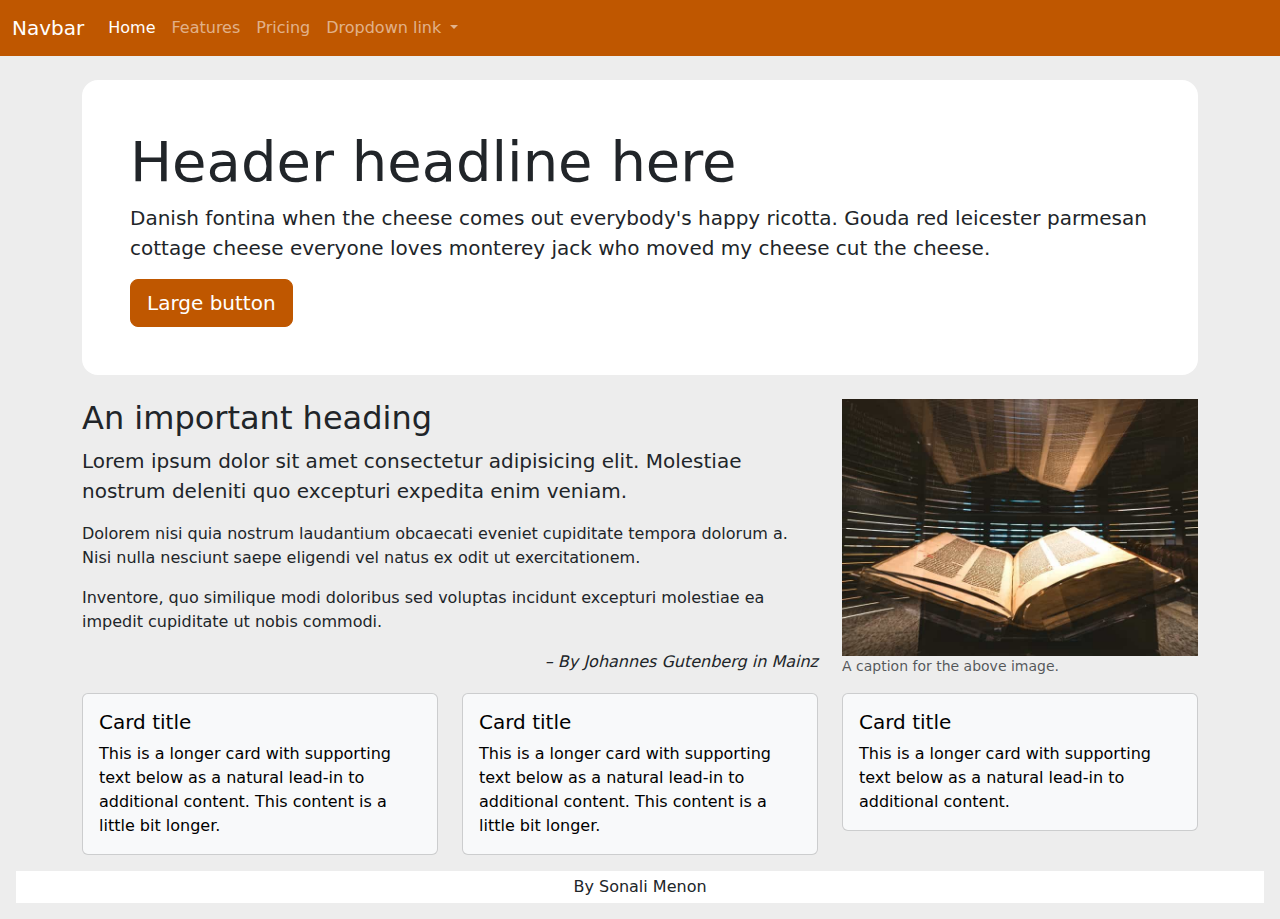
<file: docs/index.html>
<!DOCTYPE html>
<html class="no-js" lang="en">
<head>
  <title>Bootstrap 5 Layout</title>
  <meta http-equiv="x-ua-compatible" content="ie=edge">
  <meta name="viewport" content="width=device-width, initial-scale=1.0" />
  <link rel="stylesheet" href="css/styles.css">
</head>

<body>
  <nav class="navbar navbar-expand-lg bg-primary" data-bs-theme="dark">
    <div class="container-fluid">
      <a class="navbar-brand" href="#">Navbar</a>
      <button class="navbar-toggler" type="button" data-bs-toggle="collapse" data-bs-target="#navbarNavDropdown" aria-controls="navbarNavDropdown" aria-expanded="false" aria-label="Toggle navigation">
        <span class="navbar-toggler-icon"></span>
      </button>
      <div class="collapse navbar-collapse" id="navbarNavDropdown">
        <ul class="navbar-nav">
          <li class="nav-item">
            <a class="nav-link active" aria-current="page" href="#">Home</a>
          </li>
          <li class="nav-item">
            <a class="nav-link" href="#">Features</a>
          </li>
          <li class="nav-item">
            <a class="nav-link" href="#">Pricing</a>
          </li>
          <li class="nav-item dropdown">
            <a class="nav-link dropdown-toggle" href="#" role="button" data-bs-toggle="dropdown" aria-expanded="false">
              Dropdown link
            </a>
            <ul class="dropdown-menu">
              <li><a class="dropdown-item" href="#">Action</a></li>
              <li><a class="dropdown-item" href="#">Another action</a></li>
              <li><a class="dropdown-item" href="#">Something else here</a></li>
            </ul>
          </li>
        </ul>
      </div>
    </div>
  </nav>
  <div class="container">
    <header class="bg-white my-4 p-5 rounded-4">
      <h1 class="display-4">Header headline here</h1>
      <p class="lead">Danish fontina when the cheese comes out everybody's happy ricotta. Gouda red leicester parmesan cottage cheese everyone loves monterey jack who moved my cheese cut the cheese.</p>
      <button type="button" class="btn btn-primary btn-lg">Large button</button>
    </header>
  </div>
  <!-- Content starts here -->
  <section class="container">
    <div class="row">
      <div class="col-md-6 col-lg-8">
          <h2>An important heading</h2>
          <p class="lead">Lorem ipsum dolor sit amet consectetur adipisicing elit. Molestiae nostrum deleniti quo excepturi expedita enim veniam.</p>
          <p>Dolorem nisi quia nostrum laudantium obcaecati eveniet cupiditate tempora dolorum a. Nisi nulla nesciunt saepe eligendi vel natus ex odit ut exercitationem.</p>
          <p>Inventore, quo similique modi doloribus sed voluptas incidunt excepturi molestiae ea impedit cupiditate ut nobis commodi.</p>
          <p class="tagline">– By Johannes Gutenberg in Mainz</p>
      </div>
      <div class="col-md-6 col-lg-4">
        <figure class="figure">
          <img src="img/gutenberg.jpeg" class="img-fluid" alt="Gutengerg Bible">
          <figcaption class="figure-caption">A caption for the above image.</figcaption>
        </figure>
      </div>
    </div>
  </section>
  <div class="container">
    <div class="row row-cols-1 row-cols-md-3 g-4">
      <div class="col">
        <div class="card text-bg-light">
          <div class="card-body">
            <h5 class="card-title">Card title</h5>
            <p class="card-text">This is a longer card with supporting text below as a natural lead-in to additional content. This content is a little bit longer.</p>
          </div>
        </div>
      </div>
      <div class="col">
        <div class="card text-bg-light">
          <div class="card-body">
            <h5 class="card-title">Card title</h5>
            <p class="card-text">This is a longer card with supporting text below as a natural lead-in to additional content. This content is a little bit longer.</p>
          </div>
        </div>
      </div>
      <div class="col">
        <div class="card text-bg-light">
          <div class="card-body">
            <h5 class="card-title">Card title</h5>
            <p class="card-text">This is a longer card with supporting text below as a natural lead-in to additional content.</p>
          </div>
        </div>
      </div>
      </div>
    </div>
  </div>
 
  <footer><p class="text-center bg-white p-1 m-3">By Sonali Menon</p></footer>
 
  <script src="js/bootstrap.bundle.min.js"></script>
</body>
</html>
</file>
